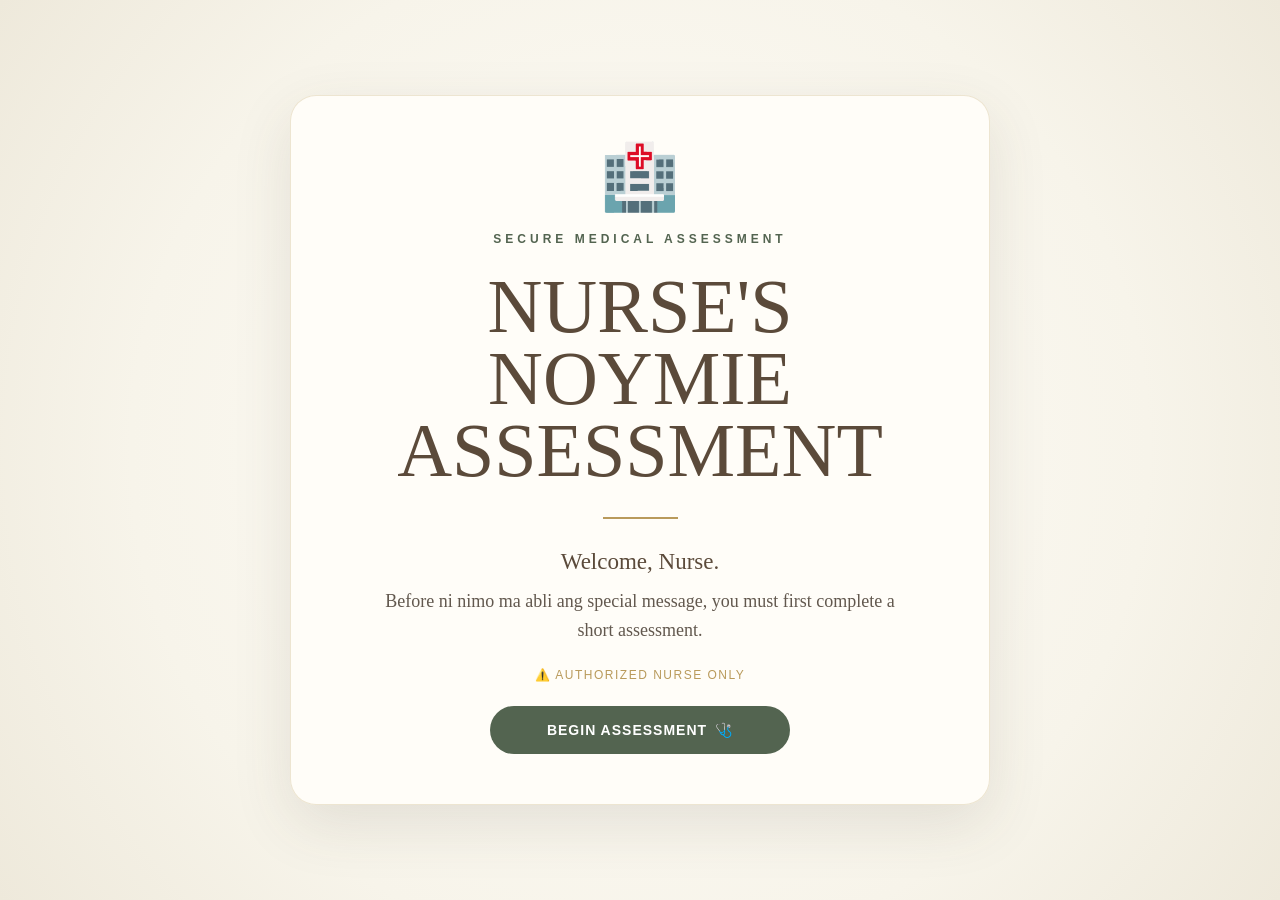
<file: index.html>
<!DOCTYPE html>
<html lang="en">

<head>

    <meta charset="UTF-8">

    <meta
        name="viewport"
        content="width=device-width, initial-scale=1.0"
    >

    <title>Nurse's Assessment</title>

    <link
        rel="stylesheet"
        href="style.css"
    >

</head>


<body>


    <!-- =========================================
         INTRO SCREEN
    ========================================== -->

    <section
        id="startScreen"
        class="screen active"
    >

        <div class="card intro-card">

            <div class="hospital-icon">
                🏥
            </div>

            <p class="small-label">
                SECURE MEDICAL ASSESSMENT
            </p>

            <h1>
                NURSE'S
                <br>
                NOYMIE
                </br>
                ASSESSMENT
            </h1>

            <div class="divider"></div>

            <p class="welcome">
                Welcome, Nurse.
            </p>

            <p class="description">
                Before ni nimo ma abli ang
                special message, you must first
                complete a short assessment.
            </p>

            <p class="warning">
                ⚠️ AUTHORIZED NURSE ONLY
            </p>

            <button
                id="beginButton"
                class="main-button"
                onclick="startAssessment()"
            >
                BEGIN ASSESSMENT
                <span>🩺</span>
            </button>

        </div>

    </section>



    <!-- =========================================
         QUIZ SCREEN
    ========================================== -->

    <section
        id="quizScreen"
        class="screen"
    >

        <div class="card quiz-card">

            <p class="small-label">
                NURSING KNOWLEDGE CHECK
            </p>

            <div class="quiz-progress">

                QUESTION

                <span id="questionNumber">
                    1
                </span>

                /

                <span id="totalQuestions">
                    3
                </span>

            </div>


            <div class="progress-bar">

                <div
                    id="progressFill"
                    class="progress-fill"
                ></div>

            </div>


            <h2 id="question">
                Loading question...
            </h2>


            <div id="answers">
                <!-- Answers created by JavaScript -->
            </div>


            <p
                id="quizResult"
                class="result"
            ></p>

        </div>

    </section>



    <!-- =========================================
         NEEDLE GAME
    ========================================== -->

    <section
        id="needleScreen"
        class="screen"
    >

        <div class="card needle-card">

            <p class="small-label">
                FINAL PROCEDURE
            </p>

            <h2>
                💉 Injection Site
            </h2>

            <p class="description">
                Excellent work, Nurse.
            </p>

            <p class="description">
                One final procedure is required
                before the assessment is complete.
            </p>


            <!-- GAME AREA -->

            <div
                id="injectionArea"
                class="injection-area"
            >

                <!-- Arm -->

                <div id="arm">

                    <div class="arm-highlight"></div>

                    <!-- Target -->

                    <div
                        id="target"
                        aria-label="Injection target"
                    >
                        🎯
                    </div>

                </div>


                <!-- Draggable Needle -->

                <div
                    id="needle"
                    role="button"
                    aria-label="Drag the needle"
                >
                    💉
                </div>

            </div>


            <p class="instruction">
                👆 Touch and drag the needle
                to the target.
            </p>


            <p
                id="needleResult"
                class="result"
            ></p>

        </div>

    </section>



    <!-- =========================================
         JAVASCRIPT
    ========================================== -->

    <script src="script.js"></script>

</body>

</html>
</file>
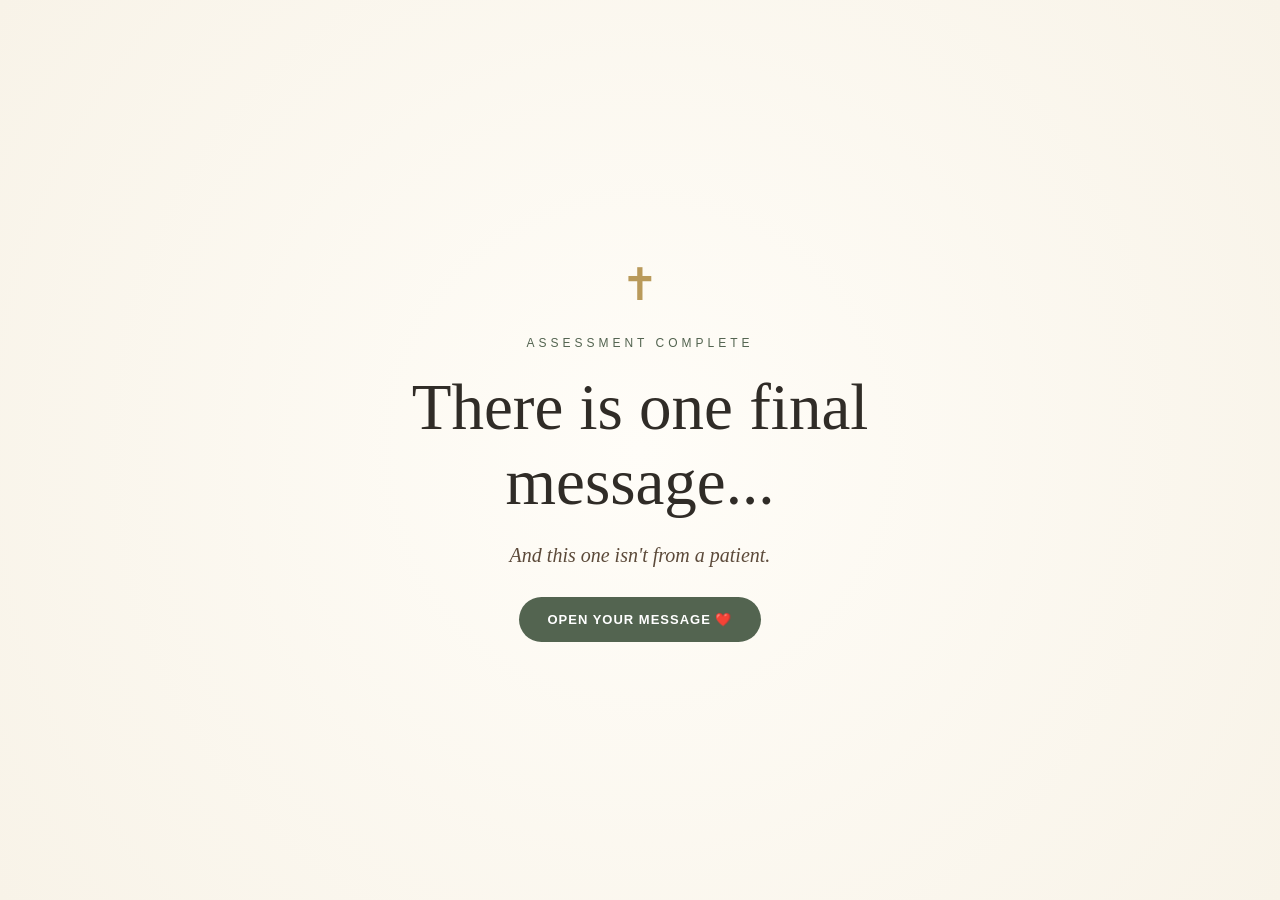
<file: birthday.html>
<!DOCTYPE html>
<html lang="en">

<head>

    <meta charset="UTF-8">

    <meta
        name="viewport"
        content="width=device-width, initial-scale=1.0"
    >

    <title>A Special Message For You ❤️</title>

    <link
        rel="stylesheet"
        href="birthday.css"
    >

</head>


<body>


    <!-- =================================
         INTRO
    ================================= -->

    <section
        id="intro"
        class="birthday-section active"
    >

        <div class="intro-content">

            <div class="small-cross">
                ✝
            </div>

            <p class="small-text">
                ASSESSMENT COMPLETE
            </p>

            <h1>
                There is one final message...
            </h1>

            <p class="intro-line">
                And this one isn't from a patient.
            </p>

            <button
                onclick="beginBirthday()"
            >
                OPEN YOUR MESSAGE ❤️
            </button>

        </div>

    </section>



    <!-- =================================
         BIRTHDAY REVEAL
    ================================= -->

    <section
        id="reveal"
        class="birthday-section"
    >

        <div
            id="stars"
            class="stars"
        ></div>


        <div class="reveal-content">

            <div class="gold-cross">
                ✝
            </div>

            <p class="blessing">
                GOD'S GREATEST BLESSINGS
            </p>

            <h1 class="happy">
                HAPPY
            </h1>

            <h1 class="birthday">
                BIRTHDAY
            </h1>

            <h2>
                Noymie Grace C. Balopeños ❤️
            </h2>

            <div class="gold-line"></div>

            <p class="scripture">

                “For I know the plans I have for you,” declares the Lord, “plans to prosper you and not to harm you, plans to give you hope and a future.”

            </p>

            <p class="verse">
                Jeremiah 29:11
            </p>

            <button
                onclick="showLetter()"
            >
                CONTINUE ❤️
            </button>

        </div>

    </section>



    <!-- =================================
         LETTER
    ================================= -->

    <section
        id="letter"
        class="birthday-section"
    >

        <div class="letter-container">

            <div class="letter-top">

                <span>✝</span>

                <p>
                    A LETTER FROM THE SPECIAL PEOPLE FROM YOUR HEART
                </p>

            </div>


            <div class="letter">

                <h1>
                    Dear Noymie Grace,
                </h1>


                <p>
                    If you've made it this far,
                    congratulations. 😂
                    ka chamba pa uroy
                </p>


                <p>
                    You survived the assessment,
                    answered the questions,
                    and even completed the procedure.
                </p>
                <p>
                    Chat gpt ramani nako haha way hilakay ahh hahaha 
                </p>


                <p>
                    But honestly, all those little
                    challenges were just my way of
                    leading you to this moment.
                </p>


                <p class="highlight">
                    Today, I don't want to talk about
                    you as a nurse.
                </p>


                <p>
                    I want to talk about you as my sister.
                </p>


                <p>
                    I'm thankful to God for giving me
                    someone like you.
                </p>


                <p>
                    You spend so much of your life
                    caring for other people, helping
                    others, and giving your best.
                </p>


                <p>
                    I hope you know that your efforts
                    don't go unnoticed.
                </p>


                <p class="highlight">
                    And today, I hope you allow yourself
                    to stop for a moment, smile, and
                    remember that you are loved too.
                </p>


                <p>
                    May God continue to guide your steps,
                    protect you wherever you go, give you
                    strength when you feel tired, and
                    bless the work of your hands.
                </p>


                <p>
                    May He continue to use your life
                    to touch the lives of the people
                    you care for.
                </p>


                <p>
                    Happy Birthday, Te.
                </p>


                <p>
                    I love you, and I'm always grateful
                    that God made you my sister.
                </p>


                <div class="signature">

                    <p>
                        With love,
                    </p>

                    <strong>
                        The Shdaow Monarch Your Brother ❤️
                    </strong>

                </div>

            </div>


            <button
                onclick="showVoice()"
            >
                THERE'S SOMETHING I WANT YOU TO HEAR 🎙️
            </button>

        </div>

    </section>



    <!-- =================================
         VOICE MESSAGE
    ================================= -->

    <section
        id="voice"
        class="birthday-section"
    >

        <div class="voice-container">

            <div class="voice-icon">
                🎙️
            </div>

            <p class="small-text">
                A MESSAGE FROM THE HEART
            </p>

            <h1>
                Some things are better heard than written.
            </h1>

            <p>
                I recorded something special for you.
            </p>


            <div class="audio-box">

                <div
                    id="soundWave"
                    class="sound-wave"
                >

                    <span></span>
                    <span></span>
                    <span></span>
                    <span></span>
                    <span></span>
                    <span></span>
                    <span></span>
                    <span></span>

                </div>


                <audio
                    id="voiceMessage"
                    controls
                >

                    <source
                        src="assets/voice-message.mp3"
                        type="audio/mpeg"
                    >

                    Your browser does not support audio.

                </audio>

            </div>


            <button
                onclick="showMemories()"
            >
                CONTINUE TO OUR MEMORIES 📸
            </button>

        </div>

    </section>



    <!-- =================================
         MEMORIES
    ================================= -->

    <section
        id="memories"
        class="birthday-section"
    >

        <div class="memories-container">

            <p class="small-text">
                LITTLE MOMENTS
            </p>

            <h1>
                Our Memories ❤️
            </h1>

            <p>
                Some moments become memories,
                but the people we love remain
                special forever.
            </p>


            <div class="photo-frame">

                <img
                    id="memoryImage"
                    src="assets/sister-photo.jpg"
                    alt="A beautiful memory"
                >

            </div>


            <div class="photo-controls">

                <button
                    onclick="previousPhoto()"
                >
                    ←
                </button>

                <span id="photoNumber">
                    1 / 3
                </span>

                <button
                    onclick="nextPhoto()"
                >
                    →
                </button>

            </div>


            <button
                onclick="showFinal()"
            >
                ONE LAST THING ❤️
            </button>

        </div>

    </section>



    <!-- =================================
         FINAL MESSAGE
    ================================= -->

    <section
        id="final"
        class="birthday-section final-section"
    >

        <div class="final-content">

            <div class="final-cross">
                ✝
            </div>


            <p class="small-text">
                BEFORE YOU GO...
            </p>


            <h1>
                One last thing,
                <br>
                Te.
            </h1>


            <div class="final-line"></div>


            <p class="final-message">

                No matter where life takes you,
                always remember that you are
                deeply loved.

            </p>


            <p class="final-message">

                Keep trusting God's timing.
                Keep walking in faith.
                Keep serving Him with the gifts
                He has given you.

            </p>


            <p class="final-message">

                Your journey is still being written,
                and I believe God has beautiful
                things prepared for your life.

            </p>


            <div class="final-heart">
                ❤️
            </div>


            <h2>
                HAPPY BIRTHDAY, TE!
            </h2>


            <p>
                May God bless you today,
                tomorrow, and always.
            </p>


            <p class="signature-final">
                — GBBOY 
            </p>


            <div class="amen">
                AMEN ✝
            </div>

        </div>

    </section>


    <script src="birthday.js"></script>

</body>

</html>
</file>
<file: style.css>
/* =========================================
   NURSE BIRTHDAY EXPERIENCE
   RESPONSIVE MAIN PAGE
========================================= */

* {
    margin: 0;
    padding: 0;
    box-sizing: border-box;
}


/* =========================================
   VARIABLES
========================================= */

:root {
    --cream: #f7f4ea;
    --paper: #fffdf8;

    --sage: #7c8d78;
    --sage-dark: #536450;

    --gold: #b99a5b;
    --gold-light: #d7c18e;

    --brown: #5b4a3a;
    --dark: #302c27;

    --soft-green: #e8eee5;
}


/* =========================================
   BASE
========================================= */

html {
    width: 100%;
    min-height: 100%;

    scroll-behavior: smooth;

    -webkit-text-size-adjust: 100%;
}


body {
    width: 100%;
    min-height: 100vh;
    min-height: 100dvh;

    overflow-x: hidden;

    font-family:
        Georgia,
        "Times New Roman",
        serif;

    background:
        radial-gradient(
            circle at center,
            #fffdf8 0%,
            #f7f4ea 65%,
            #eee9db 100%
        );

    color: var(--dark);

    -webkit-font-smoothing: antialiased;
    text-rendering: optimizeLegibility;
}


/* =========================================
   SCREEN SYSTEM
========================================= */

.screen {

    display: none;

    width: 100%;

    min-height: 100vh;
    min-height: 100dvh;

    padding:
        clamp(16px, 4vw, 40px);

    align-items: center;

    justify-content: center;

}


.screen.active {

    display: flex;

}


/* =========================================
   CARD
========================================= */

.card {

    width: min(
        100%,
        700px
    );

    padding:
        clamp(28px, 6vw, 50px)
        clamp(20px, 6vw, 45px);

    text-align: center;

    background:
        rgba(255, 253, 248, .97);

    border:
        1px solid
        rgba(185, 154, 91, .25);

    border-radius:
        clamp(16px, 4vw, 26px);

    box-shadow:
        0 20px 60px
        rgba(75, 65, 50, .12);

    animation:
        cardAppear .7s ease;

}


/* =========================================
   INTRO
========================================= */

.hospital-icon {

    font-size:
        clamp(42px, 12vw, 64px);

    line-height: 1;

    margin-bottom:
        clamp(14px, 4vw, 22px);

    animation:
        gentleFloat 3s ease-in-out infinite;

}


.small-label {

    margin-bottom:
        clamp(15px, 4vw, 24px);

    font-family:
        Arial,
        sans-serif;

    font-size:
        clamp(9px, 2.5vw, 12px);

    font-weight: bold;

    letter-spacing:
        clamp(2px, 1vw, 4px);

    color:
        var(--sage-dark);

}


.card h1 {

    color:
        var(--brown);

    font-size:
        clamp(
            38px,
            10vw,
            76px
        );

    line-height:
        .95;

    font-weight:
        normal;

    letter-spacing:
        clamp(
            -1.5px,
            -.2vw,
            0
        );

}


.divider {

    width:
        clamp(50px, 15vw, 75px);

    height:
        2px;

    margin:
        clamp(20px, 5vw, 30px)
        auto;

    background:
        var(--gold);

}


.welcome {

    margin-bottom:
        12px;

    font-size:
        clamp(
            18px,
            4.5vw,
            23px
        );

    color:
        var(--brown);

}


.description {

    width: 100%;

    max-width:
        540px;

    margin:
        0 auto 15px;

    font-size:
        clamp(
            14px,
            3.8vw,
            18px
        );

    line-height:
        1.65;

    color:
        #62584e;

}


.warning {

    margin-top:
        22px;

    font-family:
        Arial,
        sans-serif;

    font-size:
        clamp(
            10px,
            3vw,
            12px
        );

    letter-spacing:
        clamp(
            .5px,
            .5vw,
            1.5px
        );

    color:
        var(--gold);

}


/* =========================================
   BUTTONS
========================================= */

button {

    -webkit-tap-highlight-color:
        transparent;

}


.main-button {

    display:
        inline-flex;

    align-items:
        center;

    justify-content:
        center;

    gap:
        8px;

    min-height:
        48px;

    width:
        min(
            100%,
            300px
        );

    margin-top:
        24px;

    padding:
        14px 24px;

    border:
        none;

    border-radius:
        40px;

    background:
        var(--sage-dark);

    color:
        white;

    font-family:
        Arial,
        sans-serif;

    font-size:
        clamp(
            11px,
            3vw,
            14px
        );

    font-weight:
        bold;

    letter-spacing:
        1px;

    cursor:
        pointer;

    touch-action:
        manipulation;

    transition:
        transform .2s ease,
        box-shadow .2s ease;

}


.main-button:hover {

    transform:
        translateY(-3px);

    box-shadow:
        0 10px 25px
        rgba(83, 100, 80, .25);

}


.main-button:active {

    transform:
        scale(.97);

}


/* =========================================
   QUIZ
========================================= */

#quizScreen {

    background:
        linear-gradient(
            135deg,
            #f7f4ea,
            #e9eee6
        );

}


.quiz-progress {

    margin-bottom:
        12px;

    font-family:
        Arial,
        sans-serif;

    font-size:
        clamp(
            10px,
            2.8vw,
            12px
        );

    font-weight:
        bold;

    letter-spacing:
        2px;

    color:
        var(--sage-dark);

}


.progress-bar {

    width:
        100%;

    height:
        5px;

    margin-bottom:
        clamp(
            25px,
            6vw,
            38px
        );

    border-radius:
        10px;

    background:
        #e3dfd4;

    overflow:
        hidden;

}


.progress-fill {

    width:
        33.33%;

    height:
        100%;

    background:
        var(--gold);

    transition:
        width .4s ease;

}


.card h2 {

    margin-bottom:
        clamp(
            20px,
            5vw,
            28px
        );

    color:
        var(--brown);

    font-size:
        clamp(
            25px,
            7vw,
            45px
        );

    line-height:
        1.2;

    font-weight:
        normal;

}


#answers {

    display:
        flex;

    flex-direction:
        column;

    gap:
        10px;

    width:
        100%;

}


.answer {

    width:
        100%;

    min-height:
        50px;

    padding:
        14px 17px;

    margin:
        0;

    border:
        1px solid
        rgba(83, 100, 80, .25);

    border-radius:
        14px;

    background:
        #f8f6ef;

    color:
        var(--brown);

    font-family:
        Georgia,
        "Times New Roman",
        serif;

    font-size:
        clamp(
            14px,
            3.8vw,
            17px
        );

    line-height:
        1.35;

    text-align:
        left;

    cursor:
        pointer;

    touch-action:
        manipulation;

    transition:
        transform .2s ease,
        background .2s ease;

}


.answer:hover {

    transform:
        translateY(-2px);

    background:
        var(--soft-green);

}


.answer:active {

    transform:
        scale(.985);

}


.answer:disabled {

    cursor:
        default;

    opacity:
        .65;

}


.result {

    min-height:
        25px;

    margin-top:
        18px;

    font-family:
        Arial,
        sans-serif;

    font-size:
        clamp(
            12px,
            3.2vw,
            14px
        );

    font-weight:
        bold;

}


/* =========================================
   NEEDLE GAME
========================================= */

#needleScreen {

    background:
        radial-gradient(
            circle,
            #fffdf8,
            #f2eee3
        );

}


.injection-area {

    position:
        relative;

    width:
        100%;

    /*
       Keeps the game proportional
       on different screen sizes.
    */

    aspect-ratio:
        16 / 9;

    min-height:
        220px;

    max-height:
        320px;

    margin:
        28px auto 18px;

    overflow:
        hidden;

    border-radius:
        clamp(
            16px,
            4vw,
            25px
        );

    background:
        linear-gradient(
            135deg,
            #f4d9cc,
            #e5b395
        );

    box-shadow:
        inset 0 0 35px
        rgba(100, 70, 50, .08);

    touch-action:
        none;

}


/* =========================================
   ARM
========================================= */

#arm {

    position:
        absolute;

    width:
        78%;

    height:
        35%;

    left:
        11%;

    top:
        32.5%;

    border-radius:
        70px;

    background:
        #e3b092;

    box-shadow:
        inset 0 -7px 15px
        rgba(120, 70, 50, .08);

}


/* =========================================
   ARM HIGHLIGHT
========================================= */

.arm-highlight {

    position:
        absolute;

    width:
        65%;

    height:
        12px;

    top:
        20px;

    left:
        17%;

    border-radius:
        20px;

    background:
        rgba(255, 255, 255, .18);

}


/* =========================================
   TARGET
========================================= */

#target {

    position:
        absolute;

    right:
        6%;

    top:
        20%;

    font-size:
        clamp(
            36px,
            10vw,
            50px
        );

    line-height:
        1;

    transition:
        transform .3s ease;

}


/* =========================================
   NEEDLE
========================================= */

#needle {

    position:
        absolute;

    left:
        5%;

    top:
        40%;

    z-index:
        20;

    font-size:
        clamp(
            36px,
            10vw,
            50px
        );

    line-height:
        1;

    cursor:
        grab;

    user-select:
        none;

    -webkit-user-select:
        none;

    -webkit-touch-callout:
        none;

    touch-action:
        none;

}


#needle:active {

    cursor:
        grabbing;

    transform:
        scale(1.1);

}


.instruction {

    margin-top:
        5px;

    font-family:
        Arial,
        sans-serif;

    font-size:
        clamp(
            11px,
            3.2vw,
            14px
        );

    line-height:
        1.5;

    color:
        var(--sage-dark);

}


/* =========================================
   ANIMATIONS
========================================= */

@keyframes cardAppear {

    from {

        opacity:
            0;

        transform:
            translateY(25px)
            scale(.98);

    }

    to {

        opacity:
            1;

        transform:
            translateY(0)
            scale(1);

    }

}


@keyframes gentleFloat {

    0%,
    100% {

        transform:
            translateY(0);

    }

    50% {

        transform:
            translateY(-8px);

    }

}


/* =========================================
   SMALL PHONES
========================================= */

@media (max-width: 380px) {

    .screen {

        padding:
            12px 8px;

    }


    .card {

        padding:
            25px 16px;

        border-radius:
            16px;

    }


    .card h1 {

        font-size:
            37px;

    }


    .description {

        font-size:
            14px;

        line-height:
            1.55;

    }


    .main-button {

        width:
            100%;

        min-height:
            50px;

    }


    .answer {

        padding:
            13px 14px;

        min-height:
            48px;

    }


    .injection-area {

        min-height:
            210px;

    }

}


/* =========================================
   VERY SHORT PHONE SCREENS
========================================= */

@media (max-height: 650px) {

    .screen {

        align-items:
            flex-start;

        padding-top:
            18px;

        padding-bottom:
            18px;

    }


    .card {

        padding:
            25px 20px;

    }


    .hospital-icon {

        font-size:
            42px;

        margin-bottom:
            12px;

    }


    .small-label {

        margin-bottom:
            14px;

    }


    .divider {

        margin:
            16px auto;

    }


    .main-button {

        margin-top:
            16px;

    }

}
</file>
<file: birthday.css>
/* =================================
   GENERAL
================================= */

* {
    margin: 0;
    padding: 0;
    box-sizing: border-box;
}


:root {

    --cream: #f8f3e8;

    --paper: #fffdf8;

    --sage: #7d8f78;

    --sage-dark: #536450;

    --gold: #b99a5b;

    --brown: #5c4a3a;

    --dark: #302c27;

    --soft: #eee7d8;

}


html {
    scroll-behavior: smooth;
}


body {

    font-family:
        Georgia,
        "Times New Roman",
        serif;

    background:
        var(--cream);

    color:
        var(--dark);

}


/* =================================
   SECTIONS
================================= */

.birthday-section {

    display: none;

    min-height: 100vh;

    width: 100%;

    padding: 30px 20px;

    align-items: center;

    justify-content: center;

}


.birthday-section.active {

    display: flex;

}


/* =================================
   INTRO
================================= */

#intro {

    background:

        radial-gradient(
            circle at center,
            #fffdf8,
            var(--cream)
        );

    text-align: center;

}


.intro-content {

    max-width: 650px;

    animation:
        fadeIn 1.5s ease;

}


.small-cross {

    font-size: 45px;

    color:
        var(--gold);

    margin-bottom: 25px;

}


.small-text {

    font-family: Arial, sans-serif;

    font-size: 12px;

    letter-spacing: 4px;

    color:
        var(--sage-dark);

    margin-bottom: 20px;

}


.intro-content h1 {

    font-size:
        clamp(35px, 7vw, 65px);

    font-weight: normal;

    line-height: 1.15;

    margin-bottom: 25px;

}


.intro-line {

    font-size: 20px;

    font-style: italic;

    color:
        var(--brown);

}


/* =================================
   BUTTON
================================= */

button {

    border: none;

    padding: 15px 28px;

    margin-top: 30px;

    border-radius: 30px;

    background:
        var(--sage-dark);

    color:
        white;

    font-family: Arial, sans-serif;

    font-size: 13px;

    font-weight: bold;

    letter-spacing: 1px;

    cursor: pointer;

    transition:
        transform .3s,
        box-shadow .3s;

}


button:hover {

    transform:
        translateY(-3px);

    box-shadow:
        0 10px 25px
        rgba(0,0,0,.15);

}


/* =================================
   REVEAL
================================= */

#reveal {

    position: relative;

    overflow: hidden;

    background:

        radial-gradient(
            circle at center,
            #fffdf8,
            #eee7d8
        );

    text-align: center;

}


.reveal-content {

    position: relative;

    z-index: 2;

    animation:
        revealAppear 2s ease;

}


.gold-cross {

    font-size: 50px;

    color:
        var(--gold);

    animation:
        float 3s ease-in-out infinite;

}


.blessing {

    font-family: Arial, sans-serif;

    letter-spacing: 5px;

    font-size: 11px;

    color:
        var(--sage-dark);

    margin: 20px 0;

}


.happy,
.birthday {

    font-weight: normal;

    line-height: .9;

}


.happy {

    font-size:
        clamp(55px, 12vw, 120px);

    color:
        var(--brown);

}


.birthday {

    font-size:
        clamp(65px, 15vw, 150px);

    color:
        var(--sage-dark);

}


.reveal-content h2 {

    font-size:
        clamp(35px, 8vw, 65px);

    color:
        var(--gold);

    margin-top: 20px;

}


.gold-line {

    width: 100px;

    height: 2px;

    background:
        var(--gold);

    margin: 30px auto;

}


.scripture {

    max-width: 500px;

    margin: auto;

    font-size: 20px;

    font-style: italic;

    line-height: 1.7;

}


.verse {

    margin-top: 10px;

    color:
        var(--sage-dark);

    font-weight: bold;

}


/* =================================
   LETTER
================================= */

#letter {

    background:
        var(--soft);

}


.letter-container {

    width: 100%;

    max-width: 760px;

    text-align: center;

}


.letter-top {

    margin-bottom: 25px;

    color:
        var(--gold);

}


.letter-top span {

    font-size: 35px;

}


.letter-top p {

    font-family: Arial, sans-serif;

    font-size: 11px;

    letter-spacing: 4px;

    color:
        var(--sage-dark);

}


.letter {

    background:
        var(--paper);

    padding:
        clamp(30px, 6vw, 70px);

    text-align: left;

    box-shadow:
        0 20px 60px
        rgba(75, 60, 40, .12);

    border-radius: 4px;

    position: relative;

}


.letter::before {

    content: "";

    position: absolute;

    inset: 12px;

    border: 1px solid
        rgba(185,154,91,.25);

    pointer-events: none;

}


.letter h1 {

    font-weight: normal;

    font-size: 38px;

    margin-bottom: 30px;

    color:
        var(--brown);

}


.letter p {

    font-size: 18px;

    line-height: 1.9;

    margin-bottom: 22px;

}


.highlight {

    color:
        var(--sage-dark);

    font-style: italic;

}


.signature {

    margin-top: 40px;

    text-align: right;

}


.signature p {

    margin: 0;

    font-style: italic;

}


.signature strong {

    color:
        var(--brown);

}


/* =================================
   VOICE
================================= */

#voice {

    background:
        var(--cream);

    text-align: center;

}


.voice-container {

    max-width: 650px;

}


.voice-icon {

    font-size: 70px;

    margin-bottom: 20px;

}


.voice-container h1 {

    font-size:
        clamp(32px, 6vw, 55px);

    font-weight: normal;

    line-height: 1.2;

    margin: 20px 0;

}


.voice-container > p {

    font-size: 18px;

    font-style: italic;

}


.audio-box {

    margin-top: 35px;

    padding: 30px;

    background:
        var(--paper);

    border-radius: 20px;

    box-shadow:
        0 15px 40px
        rgba(0,0,0,.08);

}


audio {

    width: 100%;

}


/* =================================
   SOUND WAVE
================================= */

.sound-wave {

    height: 60px;

    display: flex;

    align-items: center;

    justify-content: center;

    gap: 5px;

    margin-bottom: 20px;

}


.sound-wave span {

    width: 5px;

    height: 20px;

    background:
        var(--sage);

    border-radius: 10px;

}


.sound-wave.playing span {

    animation:
        sound 0.8s ease-in-out infinite alternate;

}


.sound-wave span:nth-child(2) {
    animation-delay: .1s;
}

.sound-wave span:nth-child(3) {
    animation-delay: .2s;
}

.sound-wave span:nth-child(4) {
    animation-delay: .3s;
}

.sound-wave span:nth-child(5) {
    animation-delay: .4s;
}

.sound-wave span:nth-child(6) {
    animation-delay: .3s;
}

.sound-wave span:nth-child(7) {
    animation-delay: .2s;
}

.sound-wave span:nth-child(8) {
    animation-delay: .1s;
}


/* =================================
   MEMORIES
================================= */

#memories {

    background:
        var(--soft);

    text-align: center;

}


.memories-container {

    max-width: 650px;

}


.memories-container h1 {

    font-size:
        clamp(40px, 8vw, 70px);

    font-weight: normal;

    color:
        var(--brown);

    margin-bottom: 15px;

}


.memories-container > p {

    font-size: 18px;

    line-height: 1.7;

}


.photo-frame {

    margin: 35px auto 20px;

    padding: 10px;

    background:
        var(--paper);

    max-width: 450px;

    box-shadow:
        0 20px 50px
        rgba(0,0,0,.15);

    transform:
        rotate(-1deg);

}


.photo-frame img {

    display: block;

    width: 100%;

    height: 400px;

    object-fit: cover;

}


.photo-controls {

    display: flex;

    align-items: center;

    justify-content: center;

    gap: 25px;

}


.photo-controls button {

    margin: 0;

    padding: 10px 18px;

}


/* =================================
   FINAL
================================= */

.final-section {

    background:
        linear-gradient(
            135deg,
            #536450,
            #3d493b
        );

    color:
        #fffdf8;

    text-align: center;

}


.final-content {

    max-width: 700px;

    animation:
        fadeIn 2s ease;

}


.final-cross {

    font-size: 45px;

    color:
        #d8bc7a;

    margin-bottom: 30px;

}


.final-content .small-text {

    color:
        #d8bc7a;

}


.final-content h1 {

    font-size:
        clamp(45px, 9vw, 80px);

    font-weight: normal;

    line-height: 1.1;

}


.final-line {

    width: 100px;

    height: 1px;

    background:
        #d8bc7a;

    margin: 35px auto;

}


.final-message {

    font-size:
        clamp(18px, 3vw, 23px);

    line-height: 1.8;

    margin-bottom: 25px;

}


.final-heart {

    font-size: 65px;

    margin: 30px;

    animation:
        heartbeat 1.5s infinite;

}


.final-content h2 {

    font-size:
        clamp(30px, 6vw, 50px);

    font-weight: normal;

    color:
        #d8bc7a;

}


.signature-final {

    margin-top: 35px;

    font-style: italic;

    font-size: 18px;

}


.amen {

    margin-top: 50px;

    font-family: Arial, sans-serif;

    font-size: 12px;

    letter-spacing: 5px;

    color:
        #d8bc7a;

}


/* =================================
   ANIMATIONS
================================= */

@keyframes fadeIn {

    from {
        opacity: 0;
        transform: translateY(30px);
    }

    to {
        opacity: 1;
        transform: translateY(0);
    }

}


@keyframes revealAppear {

    from {
        opacity: 0;
        transform: scale(.8);
    }

    to {
        opacity: 1;
        transform: scale(1);
    }

}


@keyframes float {

    0%, 100% {
        transform: translateY(0);
    }

    50% {
        transform: translateY(-10px);
    }

}


@keyframes heartbeat {

    0%, 100% {
        transform: scale(1);
    }

    50% {
        transform: scale(1.15);
    }

}


@keyframes sound {

    from {
        height: 10px;
    }

    to {
        height: 50px;
    }

}


/* =================================
   MOBILE
================================= */

@media (max-width: 600px) {

    .birthday-section {

        padding:
            25px 15px;

    }


    .letter {

        padding: 30px 25px;

    }


    .letter p {

        font-size: 16px;

        line-height: 1.8;

    }


    .letter::before {

        inset: 7px;

    }


    .photo-frame img {

        height: 330px;

    }

}
</file>
